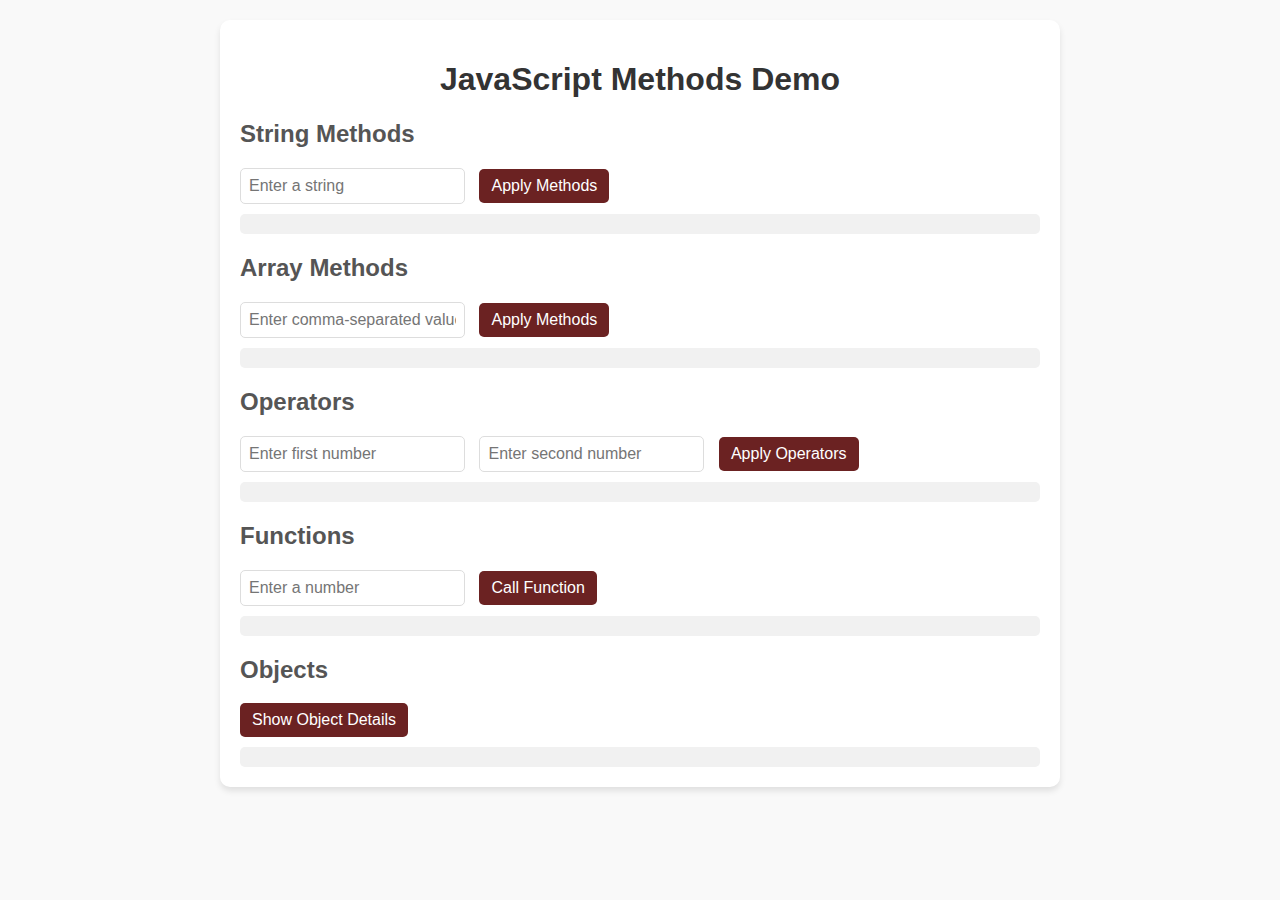
<file: srihariTask_3.1/index.html>
<!DOCTYPE html>
<html lang="en">
<head>
  <!-- Define the character set and viewport for responsive design -->
  <meta charset="UTF-8">
  <meta name="viewport" content="width=device-width, initial-scale=1.0">
  <title>JavaScript Methods Page</title>
  <!-- Link the external CSS file for styling -->
  <link rel="stylesheet" href="./style/style.css">
</head>
<body>
  <div class="container">
    <!-- Page header -->
    <h1>JavaScript Methods Demo</h1>

    <!-- Section for String Methods -->
    <div class="section">
      <h2>String Methods</h2>
      <input type="text" id="stringInput" placeholder="Enter a string">
      <button onclick="applyStringMethods()">Apply Methods</button>
      <div id="stringOutput"></div>
    </div>

    <!-- Section for Array Methods -->
    <div class="section">
      <h2>Array Methods</h2>
      <input type="text" id="arrayInput" placeholder="Enter comma-separated values">
      <button onclick="applyArrayMethods()">Apply Methods</button>
      <div id="arrayOutput"></div>
    </div>

    <!-- Section for Operators -->
    <div class="section">
      <h2>Operators</h2>
      <input type="number" id="operatorInput1" placeholder="Enter first number">
      <input type="number" id="operatorInput2" placeholder="Enter second number">
      <button onclick="applyOperators()">Apply Operators</button>
      <div id="operatorOutput"></div>
    </div>

    <!-- Section for Functions -->
    <div class="section">
      <h2>Functions</h2>
      <input type="text" id="functionInput" placeholder="Enter a number">
      <button onclick="applyFunctions()">Call Function</button>
      <div id="functionOutput"></div>
    </div>

    <!-- Section for Objects -->
    <div class="section">
      <h2>Objects</h2>
      <button onclick="showObjectDetails()">Show Object Details</button>
      <div id="objectOutput"></div>
    </div>
  </div>
  <!-- Link the external JavaScript file -->
  <script src="script.js"></script>
</body>
</html>
</file>
<file: srihariTask_3.1/style/style.css>
body {
  font-family: Arial, sans-serif;
  margin: 0;
  padding: 0;
  background-color: #f9f9f9;
}

.container {
  max-width: 800px;
  margin: 20px auto;
  padding: 20px;
  background: #fff;
  border-radius: 10px;
  box-shadow: 0 4px 6px rgba(0, 0, 0, 0.1);
}

h1 {
  text-align: center;
  color: #333;
}

.section {
  margin-top: 20px;
}
.section h2 {
  color: #555;
}
.section input {
  margin-right: 10px;
  padding: 8px;
  font-size: 16px;
  border: 1px solid #ddd;
  border-radius: 5px;
}
.section button {
  padding: 8px 12px;
  font-size: 16px;
  color: white;
  background-color: #6b2222;
  border: none;
  border-radius: 5px;
  cursor: pointer;
}
.section button:hover {
  background-color: #b3151a;
}
.section #stringOutput,
.section #arrayOutput,
.section #operatorOutput,
.section #functionOutput,
.section #objectOutput {
  margin-top: 10px;
  padding: 10px;
  background: #f1f1f1;
  border-radius: 5px;
  font-weight: bold;
  font-family: "Lucida Sans", "Lucida Sans Regular", "Lucida Grande", "Lucida Sans Unicode", Geneva, Verdana, sans-serif;
}/*# sourceMappingURL=style.css.map */
</file>
